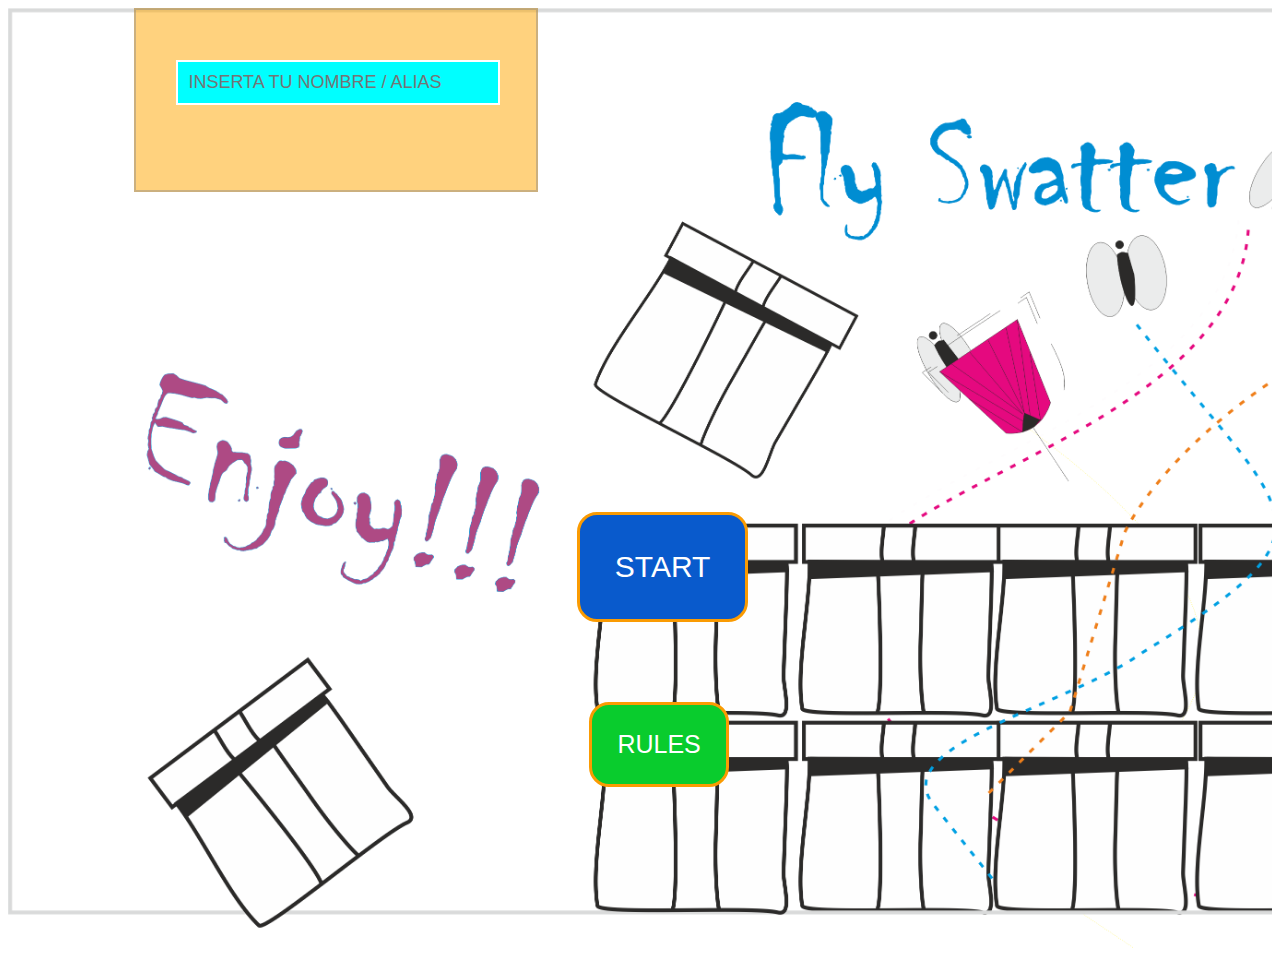
<file: index.html>
<!DOCTYPE html>
<html lang="en">
<head>
    <meta charset="UTF-8">
    <meta name="viewport" content="width=device-width, initial-scale=1.0">
    <link rel="stylesheet" href="/assets/css/style-fly.css" />
    <title>Document</title>
</head>
<body>
    <div id="start-panel">
        <div id="data-gamer">
            <input id="gamer" type="text" placeholder="INSERTA TU NOMBRE / ALIAS" />
        </div>
        <button id="btn-start">START</button>
        <button id="btn-rules"><a href="/assets/pages/rules.html">RULES</a></button>
    </div>
    <div id="bigFrame">
        <canvas id="main-canvas" class="hidden"></canvas>
        <div id="screen-data" class="hidden">
            <div id="screenBtn">
                <button id="btn-resume" class="btn">PAUSE</button>
                <button id="btn-restart" class="btn">RESUME</button>
                <button id="btn-start-again" class="btn">START</button>
            </div> 
        </div>
    </div>

    <script src="/assets/js/constants.js"></script>
    <script src="/assets/js/models/score.js"></script>
    <script src="/assets/js/models/box.js"></script>
    <script src="/assets/js/models/fly.js"></script>
    <script src="/assets/js/models/flyGolden.js"></script>
    <script src="/assets/js/models/flyBlack.js"></script>
    <script src="/assets/js/models/flyTse.js"></script>
    <script src="/assets/js/models/flySpeed.js"></script>
    <script src="/assets/js/models/swatter.js"></script>
    <script src="/assets/js/models/game.js"></script>
    <script src="/assets/js/main.js"></script>
</body>
</html>
</file>
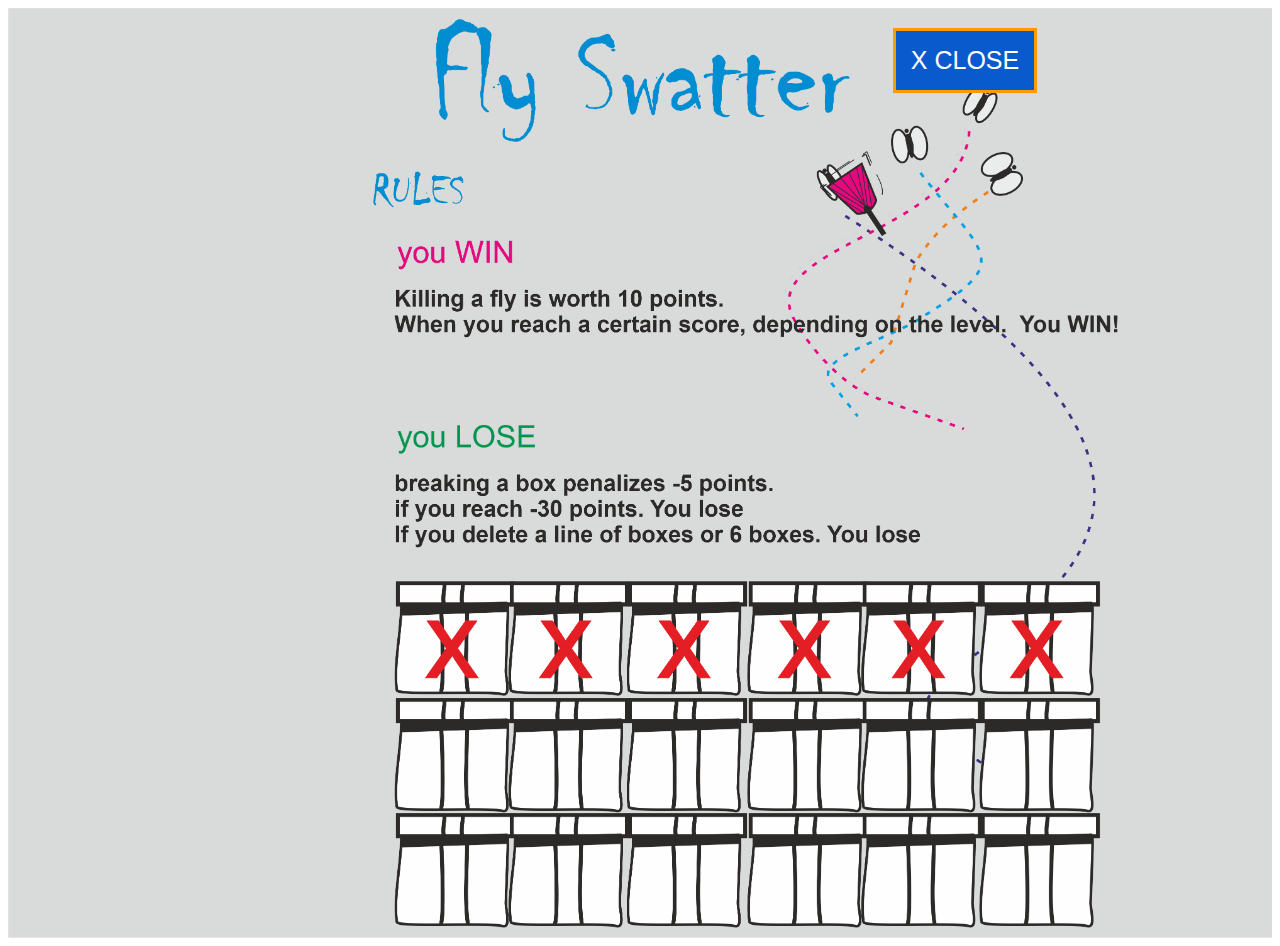
<file: assets/pages/rules.html>
<!DOCTYPE html>
<html lang="en">
<head>
    <meta charset="UTF-8">
    <meta name="viewport" content="width=device-width, initial-scale=1.0">
    <link rel="stylesheet" href="/assets/css/style-fly.css" />
    <title>Document</title>
</head>
<body>
    <div id="screenRules">        
        <button id="btn-close" class="btn"><a href="../../index.html"> X CLOSE</a></button>
    </div>
</body>
</html>
</file>
<file: assets/css/style-fly.css>
#bigFrame {
    display: flex;
    margin: 0;
    width: 100%;
    height: auto;
}
.hidden {
    display: none;
}

canvas {
    border: 2px solid black;
}

#start-panel {
    width: 100%;
    height: 940px;
    background-image: url(/assets/img/game-start.png);
    background-size: cover;
    transition: 3s ease-out;
}
#btn-start {
    justify-content: center;
    align-items: center;
    background-color: rgb(9, 90, 204);
    padding: 35px;
    color: #fff;
    font-size: 30px;
    margin-top: 320px;
    margin-left: 45%;
    cursor: pointer;
    border: 3px solid rgb(250, 155, 2);
    border-radius: 20px;
}

#btn-start:hover {
    background-color: orange;
    border: 3px solid #000;
}

#screen-data {
    width: 33%;
    height: auto;
    background-image: url(/assets/img/lateral-panel.png);
    background-size: cover;
    border: 3px solid rgb(250, 155, 2);
}
#screenBtn {
    display: flex;
    width: 100%;
    height: 100px;
    align-items: center;
    background-color: rgba(247, 246, 241, 0.634);
    margin-top: 130%;
    
}
.btn {
    background-color: rgb(9, 90, 204);
    padding: 10px;
    color: #fff;
    font-size: 25px;
    margin-top: 20px;
    margin-left: 10%;
    cursor: pointer;
    border: 3px solid rgb(250, 155, 2);
}
.btn:hover {
    background-color: orange;
    border: 3px solid #000;
}
#screenRules {
    width: 100%;
    height: 930px;
    background-image: url(/assets/img/Rules-game.png);
    background-size: cover;
    align-items: center;
}
#btn-rules {
    background-color: rgb(9, 204, 45);
    padding: 25px;
    color: #fff;
    font-size: 25px;
    margin-top: 80px;
    margin-left: 46%;
    cursor: pointer;
    border: 3px solid rgb(250, 155, 2);
    border-radius: 20px;
}
#btn-rules:hover {
    background-color: orange;
    border: 3px solid #000;
}
#btn-rules a{
    text-decoration: none;
    color: #fff;
}

#btn-close {
    background-color: rgb(9, 90, 204);
    padding: 15px;
    color: #fff;
    font-size: 25px;
    margin-top: 20px;
    margin-left: 70%;
    cursor: pointer;
    border: 3px solid rgb(250, 155, 2);
}
#btn-close:hover {
    background-color: orange;
    border: 3px solid #000;
}
#btn-close a{
    text-decoration: none;
    color: #fff;
}
#data-gamer{
    width:  400px;
    height: 180px;
    background-color: rgba(255, 166, 0, 0.505);
    margin-left: 10%;
    border: 2px solid rgba(128, 128, 128, 0.413);
}

#gamer {
    width: 300px;
    padding: 10px;
    border:  2px solid #fff;
    background-color: aqua;
    font-size: 18px;
    margin-left: 40px;
    margin-top: 50px;
   
}
</file>
